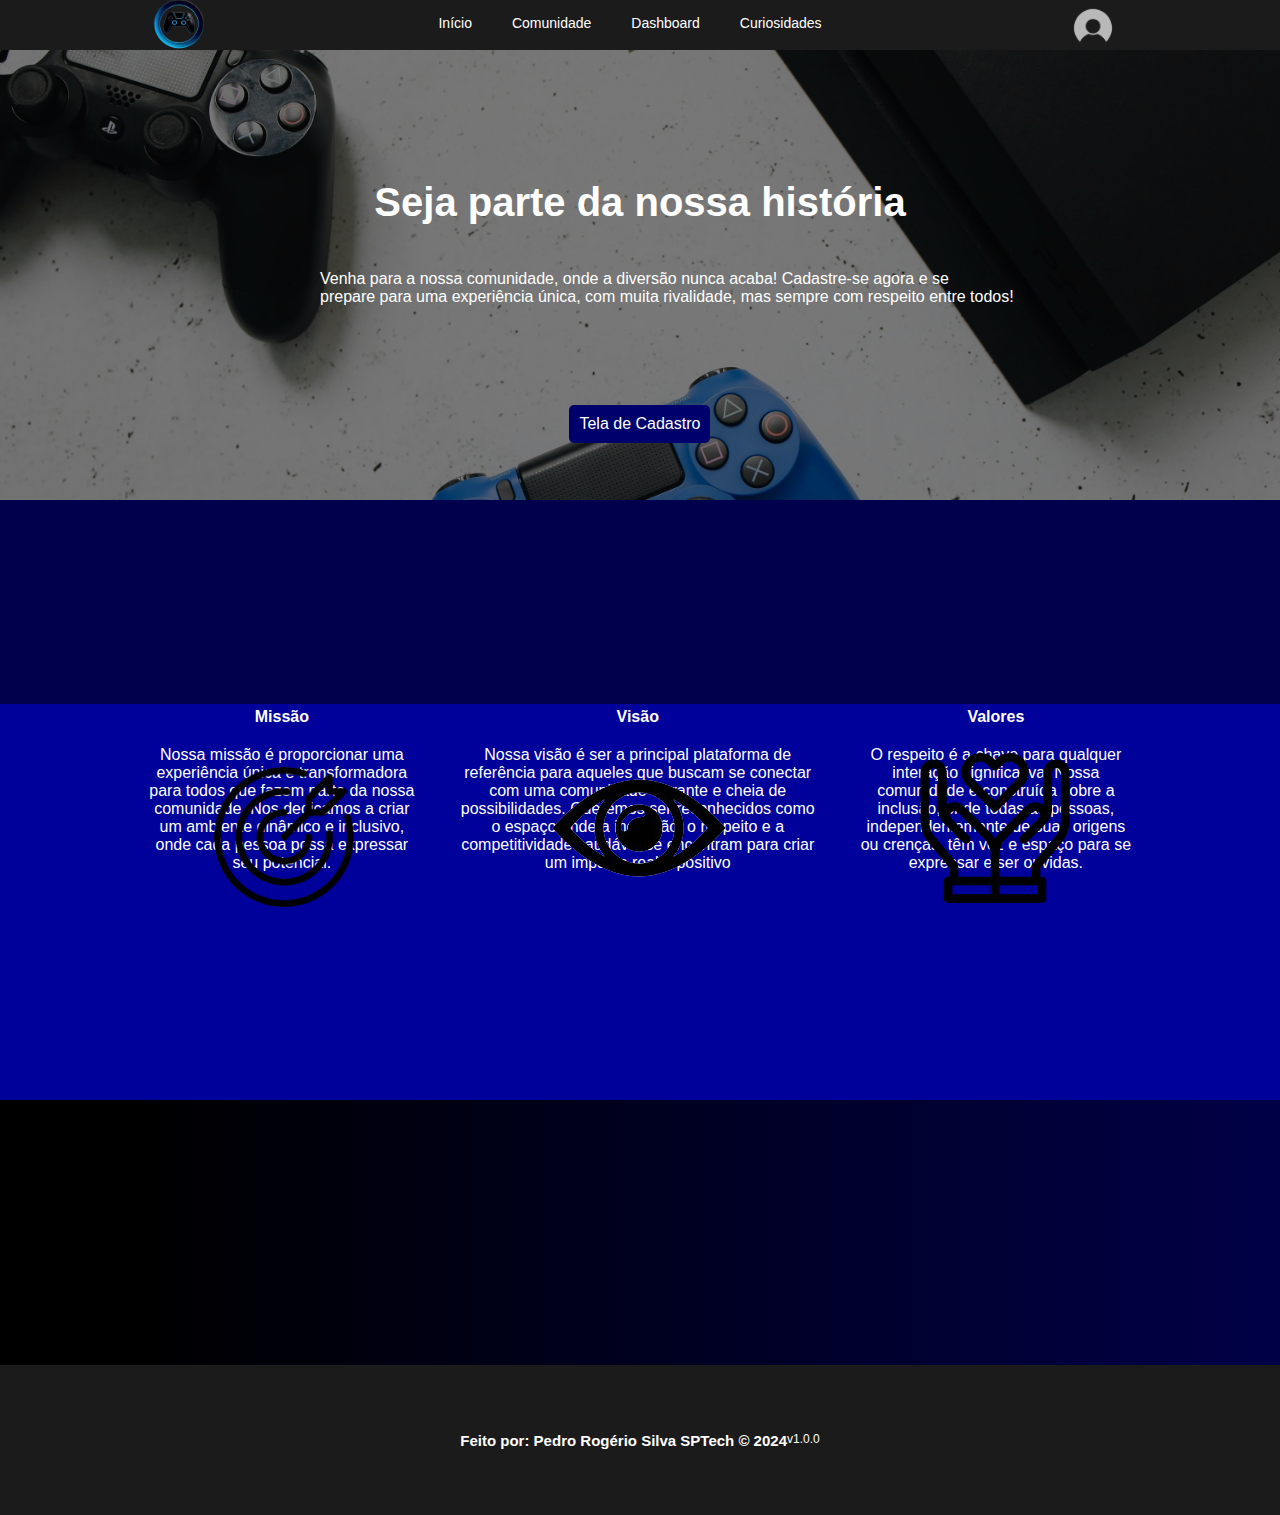
<file: public/index.html>
<!DOCTYPE html>
<html lang="pt-BR">
<head>
    <meta charset="UTF-8">
    <meta name="viewport" content="width=device-width, initial-scale=1.0">
    <title>Gamer Community</title>
    <script src="./js/sessao.js"></script>
    <link rel="stylesheet" href="./css/inicio.css">
    <link href='https://unpkg.com/boxicons@2.1.4/css/boxicons.min.css' rel='stylesheet'>
    <link rel="shortcut icon" href="./assets/icon/Leonardo_Phoenix_Create_a_sleek_modern_logo_that_embodies_the_2-removebg-preview.ico" type="image/x-icon">


</head>
<body>
    <nav class="navbar">
        <div class="containere">
            <img src="./assets/Leonardo_Phoenix_Create_a_sleek_modern_logo_that_embodies_the_2-removebg-preview.png"  width="100" height="auto" alt="Logo">
          </div>
    <ul class="nav-links">
        <li><a href="inicio.html">Início</a></li>
        <li><a href="#" onclick="comunidade()">Comunidade</a></li>
        <li><a href="#" onclick="dashboard()">Dashboard</a></li>
        <li><a href="curiosidades.html">Curiosidades</a></li>
    </ul>
    <div class="user">
        <a href="login.html"><img src="assets/download-removebg-preview (3).png" width="50" height="auto"></a>
    </div>
</nav>
    <div class="banner">
        <div class="container">
            <h1>Seja parte da nossa história</h1>
            <p>Venha para a nossa comunidade, onde a diversão nunca acaba! Cadastre-se agora e se<br> prepare para uma experiência única, com muita rivalidade, mas sempre com respeito entre todos!</p>
            <a href="cadastro.html">
                <button>Tela de Cadastro</button>
            </a>
            
        </div>
      </div>

      <div class="img1">
        <img src="assets/missão-removebg-preview.png" width="140px" height="auto">
      </div>

      <div class="img2">
        <img src="assets/OLHO-removebg-preview.png" width="290px" height="auto">
      </div>

      <div class="img3">
        <img src="assets/valores-removebg-preview.png" width="150px" height="auto">
      </div>

      <div class="social">
        <div class="container">
          <div class="boxes">
            <div class="box">
              <h4>Missão</h4>
              <p>Nossa missão é proporcionar uma experiência única e transformadora para todos que fazem parte da nossa comunidade. 
                Nos dedicamos a criar um ambiente dinâmico e inclusivo, onde cada pessoa possa expressar seu potencial.</p>
            </div>
            <div class="box">
         
              <h4>Visão</h4>
              <p>Nossa visão é ser a principal plataforma de referência para aqueles que buscam se conectar com uma comunidade vibrante e cheia de possibilidades. 
                Queremos ser reconhecidos como o espaço onde a inovação, o respeito e a competitividade saudável se encontram para criar um impacto real e positivo</p>
            </div>
            <div class="box">
              
              <h4>Valores</h4>
              <p>O respeito é a chave para qualquer interação significativa. Nossa comunidade é construída sobre a inclusão, 
                onde todas as pessoas, independentemente de suas origens ou crenças, têm voz e espaço para se expressar e ser ouvidas.</p>
            </div>
        </div>
    </div>
</div>
<div class="footer">
  <div class="container">
    <h4>Feito por: Pedro Rogério Silva SPTech &copy; 2024</h4>
    <span class="version">v1.0.0</span>
  </div>
</div>

</body>
</html>
<script>
  function comunidade(){
      alert('Faça o login para ter acesso a essa página')
      window.location = "login.html";
  }
  function dashboard(){
      alert('Faça o login para ter acesso a essa página')
      window.location = "login.html";
  }
</script>
</file>
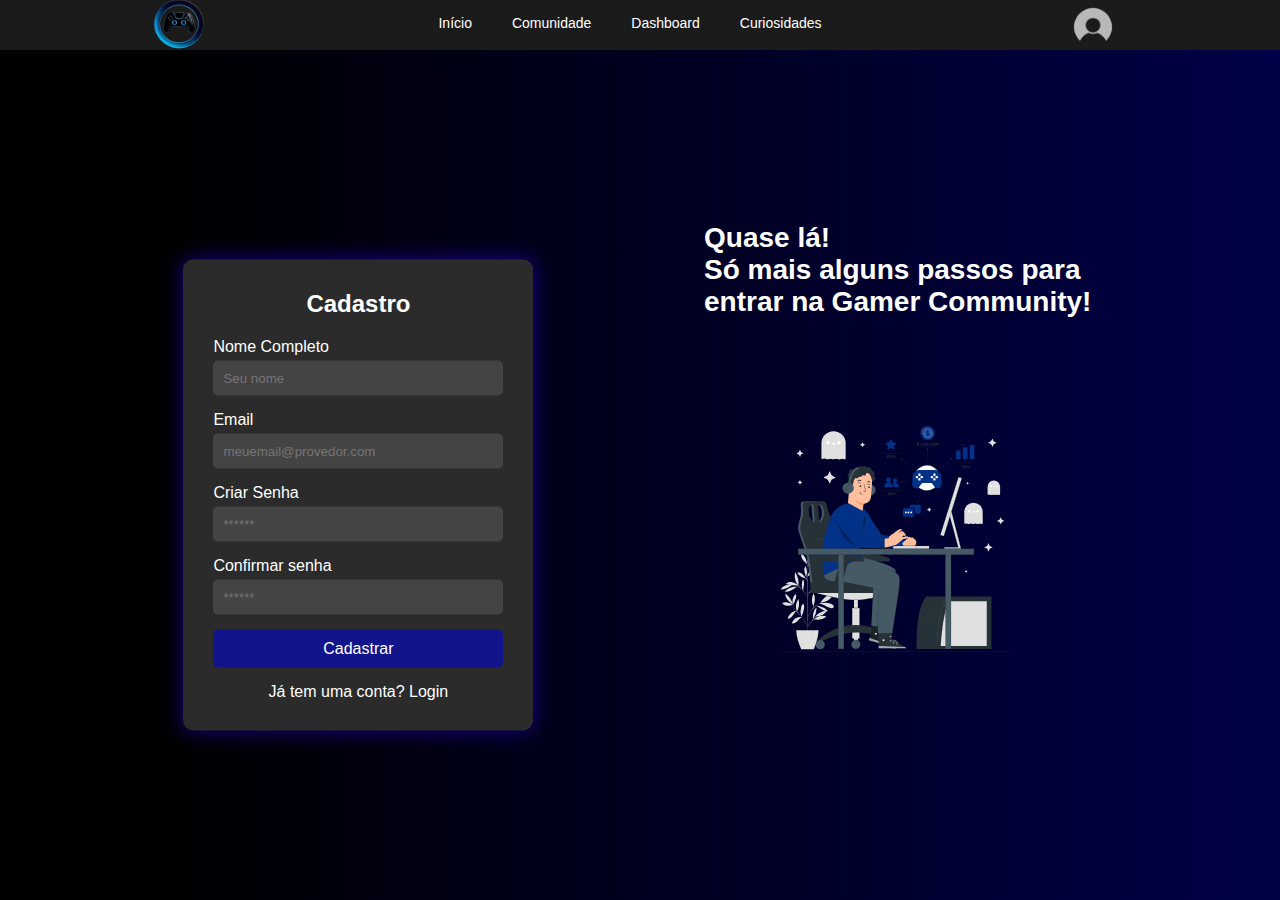
<file: public/cadastro.html>
<!DOCTYPE html>
<html lang="pt-BR">
<head>
    <meta charset="UTF-8">  
    <link rel="shortcut icon" href="./assets/icon/Leonardo_Phoenix_Create_a_sleek_modern_logo_that_embodies_the_2-removebg-preview.ico" type="image/x-icon">
    <meta name="viewport" content="width=device-width, initial-scale=1.0">
    <title>Gammer Community</title>
    <link rel="stylesheet" href="./css/cadastro.css">
    <link rel="icon" href="./assets/icon/favicon2.ico" />
    <script src="./js/sessao.js"></script>
</head>
<body onload="listar()">
    <nav class="navbar">
      <div class="containere">
        <img src="./assets/Leonardo_Phoenix_Create_a_sleek_modern_logo_that_embodies_the_2-removebg-preview.png"  width="100" height="auto" alt="Logo">
      </div>
    <ul class="nav-links">
        <li><a href="index.html">Início</a></li>
        <li><a onclick="comunidade()" href="#">Comunidade</a></li>
        <li><a onclick="dashboard()"  href="#">Dashboard</a></li>
        <li><a onclick="sobre()"  href="curiosidades.html">Curiosidades</a></li>
    </ul>
    <div class="user">
        <a href="login.html"><img src="assets/download-removebg-preview (3).png" width="50" height="auto"></a>
    </div>           
</nav>

<div class="textinho">
  <h1>Quase lá! <br> Só mais alguns passos para <br> entrar na Gamer Community!</h1>
</div>

     <div class="video">
      <img src="./assets/game-analytics-animate.svg" width="250" height="auto" >
      </div>
       <div class="alerta_erro">
        <div class="card_erro" id="cardErro">
          <span id="mensagem_erro"></span>
        </div>
      </div>
  
    <div class="container">
        <div class="login-box">
            <h2>Cadastro</h2>
                <div class="input-group">
                    <label for="username">Nome Completo</label>
                    <input type="text" placeholder="Seu nome" id="nome_input">
                </div>
                <div class="input-group">
                    <label for="Email">Email</label>
                    <input type="text"  placeholder="meuemail@provedor.com"  id="email_input">
                </div>
                <div class="input-group">
                    <label for="password">Criar Senha</label>
                    <input type="password"  id="senha_input" placeholder="******">
                </div>
                
                <div class="input-group">
                    <label for="password">Confirmar senha</label>
                    <input type="password"  id="confirmacao_senha_input" placeholder="******">
                </div>
                <button onclick="cadastrar()">Cadastrar</button>
                <div id="div_aguardar" class="loading-div">
                    <img src="./assets/aguarde-pink2.gif" id="loading-gif" />
                  </div>
                  <div id="div_erros_login"></div>  
            
            <p class="footer">Já tem uma conta? <a href="login.html">Login</a></p>
        </div>
    </div>
</body>
</html>

<script>
  
  function comunidade(){
      alert('Faça o login para ter acesso a essa página')
      window.location = "login.html";
  }
  function dashboard(){
      alert('Faça o login para ter acesso a essa página')
      window.location = "login.html";
  }
  function cadastrar() {
    var nomeVar = nome_input.value;
    var emailVar = email_input.value;
    var senhaVar = senha_input.value;
    var confirmacaoSenhaVar = confirmacao_senha_input.value;
    var indice_arroba = emailVar.indexOf('@')
    var indice_ponto = emailVar.indexOf('.')  
    
    if (
      nomeVar == "" &&
      emailVar == "" &&
      senhaVar == "" &&
      confirmacaoSenhaVar == "" 
    ) {
      cardErro.style.display = "block";
      mensagem_erro.innerHTML =
        "(Todos os campos estão em branco)";
          setTimeout(function() {
        cardErro.style.display = "none";
           }, 3000);
    return false;
      }
      
      if (  nomeVar == "" ||
        emailVar == "" ||
        senhaVar == "" ||
        confirmacaoSenhaVar == "" 
      ) {
        cardErro.style.display = "block";
        mensagem_erro.innerHTML =
          "(Preencha todos os campos para prosseguir)";
          setTimeout(function() {
        cardErro.style.display = "none";
           }, 3000);
    return false;
      }
      
      if (  nomeVar.includes(" ") == false
      ) {
        cardErro.style.display = "block";
        mensagem_erro.innerHTML =
          "Insira o seu nome Completo";
          setTimeout(function() {
        cardErro.style.display = "none";
           }, 3000);
    return false;
      }

      
    
    if (emailVar.includes('@') == false && emailVar.includes('.com') == false && emailVar.includes('.br') == false) {
      cardErro.style.display = "block";
      mensagem_erro.innerHTML =
        "(O email deve conter arroba '@' e '.com' ou '.br')";

        setTimeout(function() {
        cardErro.style.display = "none";
           }, 3000);
    return false;
      }
      
    
    if (emailVar.includes('@') == false) {
      cardErro.style.display = "block";
      mensagem_erro.innerHTML =
        "(O email deve conter arroba '@')";

        setTimeout(function() {
        cardErro.style.display = "none";
           }, 3000);
    return false;
      }
     
      if (emailVar.includes(".com") == false && emailVar.includes(".br") == false
    ) {
      cardErro.style.display = "block";
      mensagem_erro.innerHTML =
        "(O email deve terminar com '.com' ou '.br')";

        setTimeout(function() {
        cardErro.style.display = "none";
           }, 3000);
    return false;
      }
      
    
    if (emailVar.length < 8 ) {
      cardErro.style.display = "block";
      mensagem_erro.innerHTML =
        `O email esta muito curto <br>
        Insira um email válido`;

        setTimeout(function() {
        cardErro.style.display = "none";
           }, 3000);
    return false;
      }  
    
    if (indice_arroba > indice_ponto
    ) {
      cardErro.style.display = "block";
      mensagem_erro.innerHTML =
      "(O arroba '@' deve vir antes do ponto '.')";
      
      setTimeout(function() {
        cardErro.style.display = "none";
      }, 3000);
      return false;
    }
    
    if (senhaVar.length < 7
      ) {
        cardErro.style.display = "block";
        mensagem_erro.innerHTML =
          "(A senha deve conter ao menos 8 caracteres)";
  
          setTimeout(function() {
          cardErro.style.display = "none";
             }, 3000);
      return false;
        }

    if(senhaVar.includes(0) ||
       senhaVar.includes(1) ||
       senhaVar.includes(2) ||
       senhaVar.includes(3) ||
       senhaVar.includes(4) ||
       senhaVar.includes(5) ||
       senhaVar.includes(6) ||
       senhaVar.includes(7) ||
       senhaVar.includes(8) ||
       senhaVar.includes(9)
  ) {
    var contemNum = true
  } else {
    
    cardErro.style.display = "block";
      mensagem_erro.innerHTML =
        "(A senha deve conter ao menos 1 número)";
        
        setTimeout(function() {
          cardErro.style.display = "none";
        }, 3000);
    return false;
      
  }
  if(senhaVar.includes("!") ||
       senhaVar.includes("*") ||
       senhaVar.includes("&") ||
       senhaVar.includes("$") ||
       senhaVar.includes("#") ||
       senhaVar.includes("@") 
  ) {
    var contemCaracter = true
  } else {
    
    cardErro.style.display = "block";
      mensagem_erro.innerHTML =
        "(A senha deve conter ao menos 1 caractere especial)";

        setTimeout(function() {
        cardErro.style.display = "none";
           }, 3000);
    return false;
      
  }
          
   
  
  
  if (senhaVar != confirmacaoSenhaVar
    ) {
      cardErro.style.display = "block";
      mensagem_erro.innerHTML =
        "(As senha não coincidem)";

        setTimeout(function() {
        cardErro.style.display = "none";
           }, 3000);
    return false;
      }

    


    // Enviando o valor da nova input
    fetch("/usuarios/cadastrar", {
      method: "POST",
      headers: {
        "Content-Type": "application/json",
      },
      body: JSON.stringify({
        // crie um atributo que recebe o valor recuperado aqui
        // Agora vá para o arquivo routes/usuario.js
        nomeServer: nomeVar,
        emailServer: emailVar,
        senhaServer: senhaVar
      }),
    })
      .then(function (resposta) {
        console.log("resposta: ", resposta);

        if (resposta.ok) {
          cardErro.style.display = "block";

          mensagem_erro.innerHTML =
            "Cadastro realizado com sucesso! Redirecionando para tela de Login...";

          setTimeout(() => {
            window.location = "login.html";
          }, "2000");

          limparFormulario();
          finalizarAguardar();
        } else {
          throw "Houve um erro ao tentar realizar o cadastro!";
        }
      })
      .catch(function (resposta) {
        console.log(`#ERRO: ${resposta}`);
        finalizarAguardar();
      });

    return false;
  }


  function sumirMensagem() {
    cardErro.style.display = "none";
  }
</script>
</file>
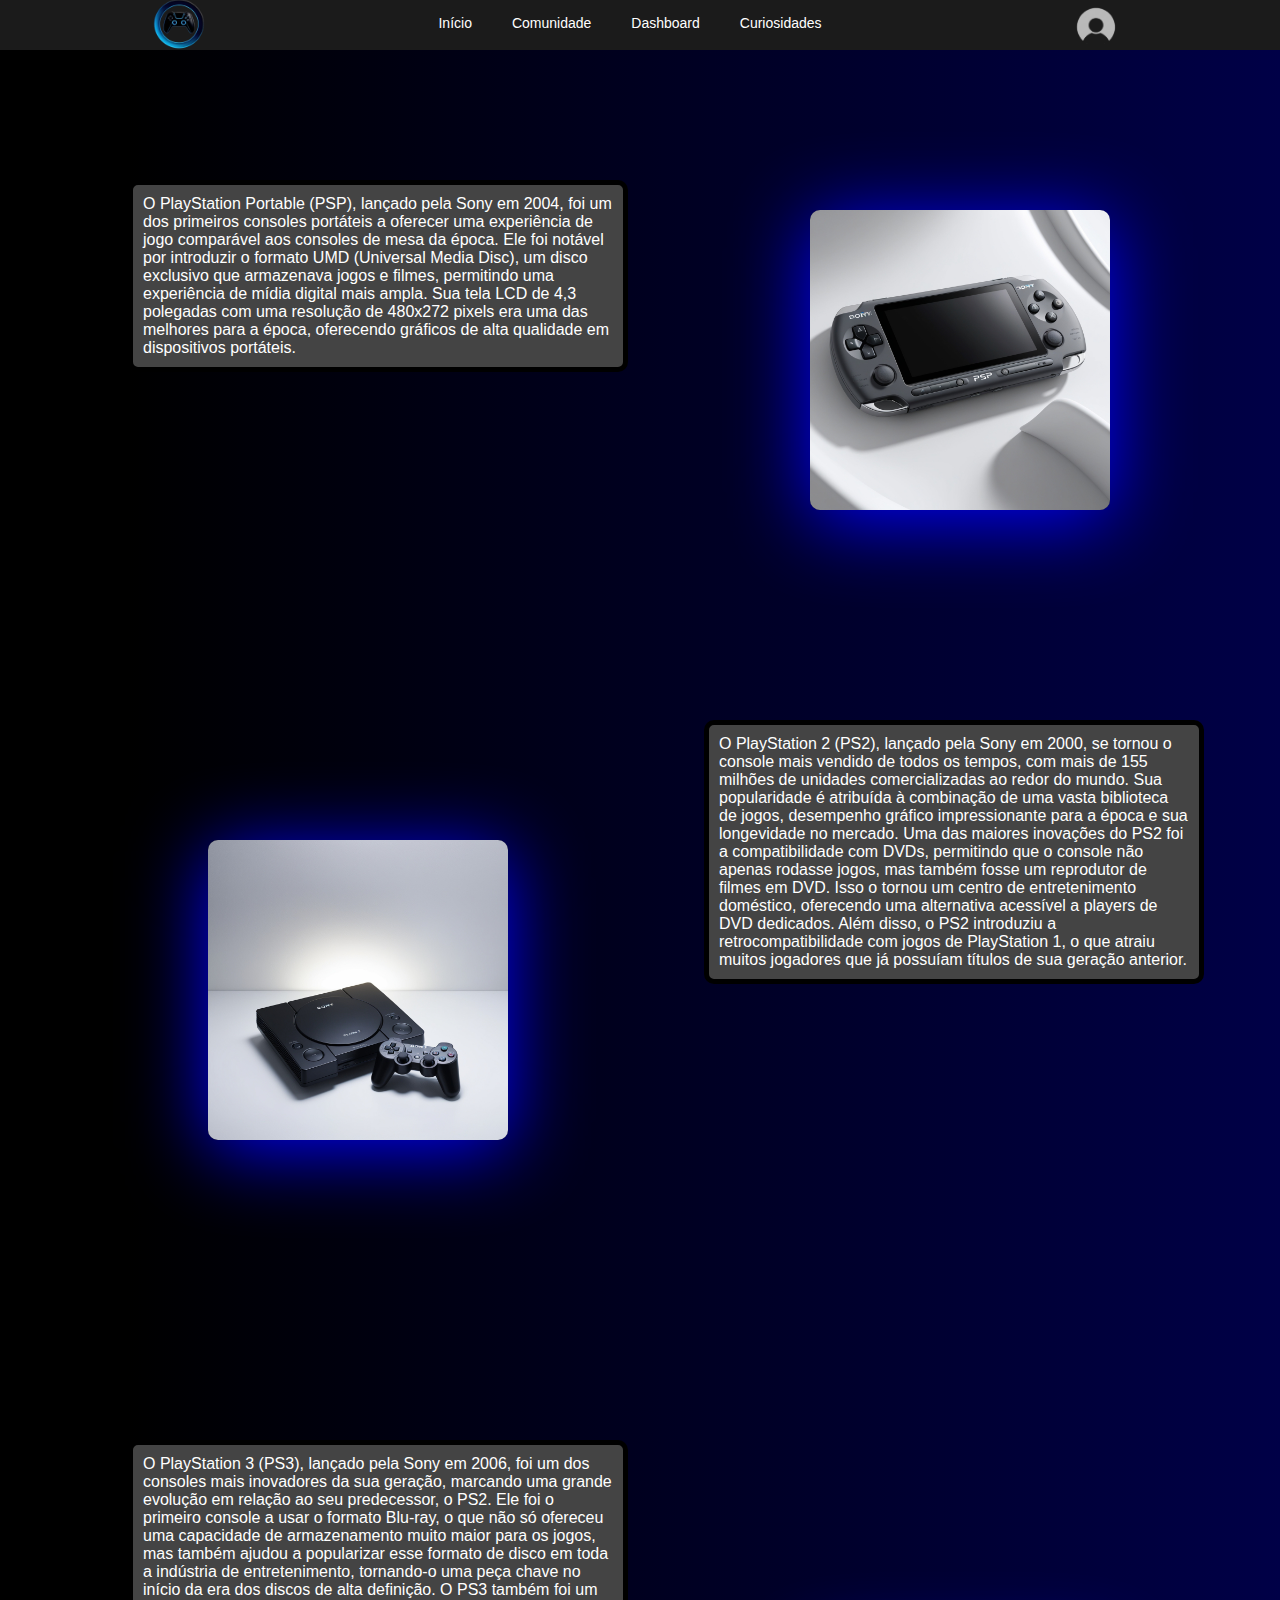
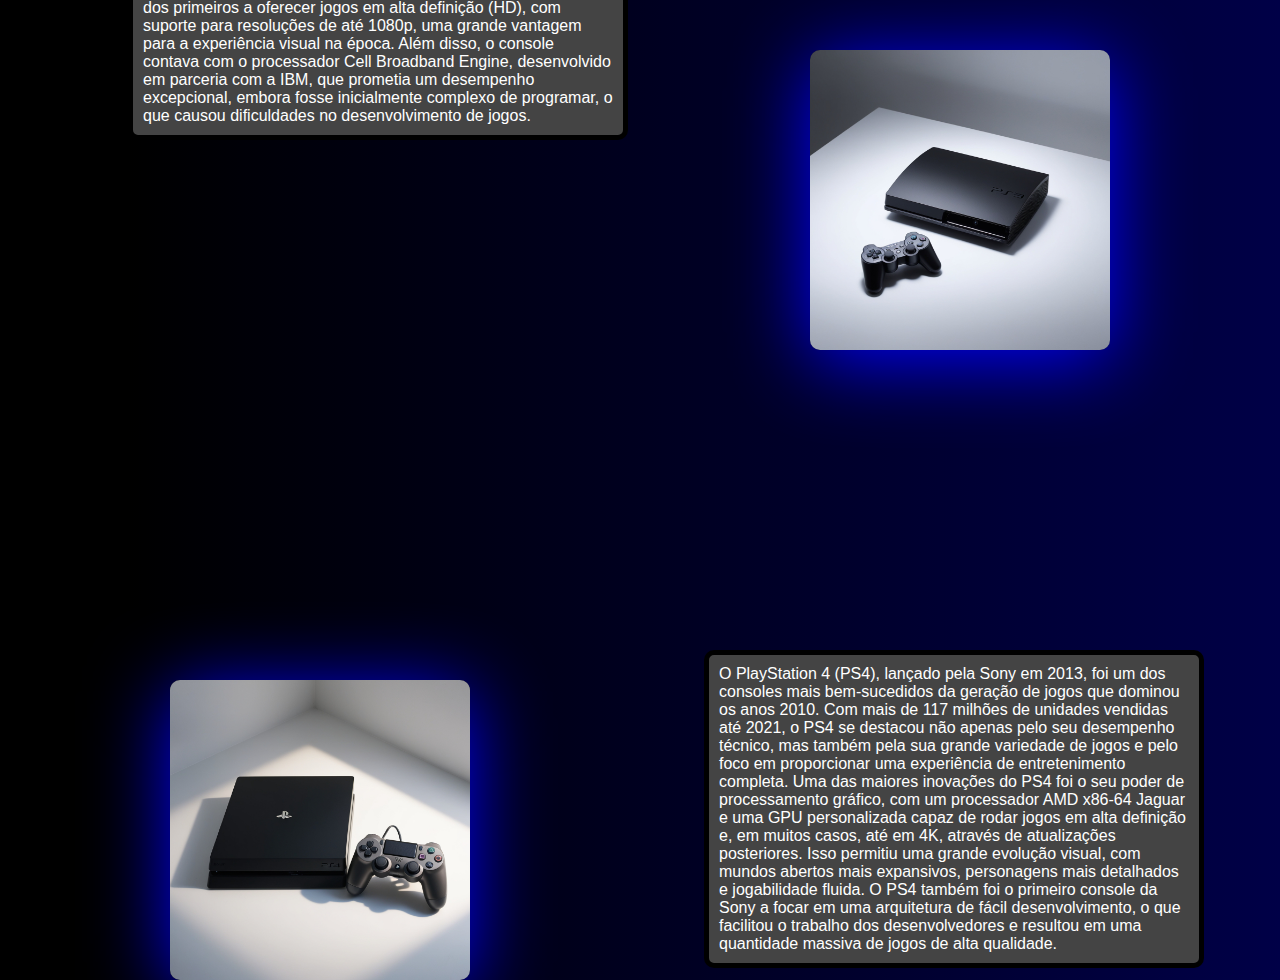
<file: public/curiosidades.html>
<!DOCTYPE html>
<html lang="pt-BR">
<head>
    <meta charset="UTF-8">
    <meta name="viewport" content="width=device-width, initial-scale=1.0">
    <title>Gamer Community</title>
    <script src="./js/sessao.js"></script>
    <link rel="stylesheet" href="./css/curiosidades.css">
    <link href='https://unpkg.com/boxicons@2.1.4/css/boxicons.min.css' rel='stylesheet'>
    <link rel="shortcut icon" href="./assets/icon/Leonardo_Phoenix_Create_a_sleek_modern_logo_that_embodies_the_2-removebg-preview.ico" type="image/x-icon">
    

</head>
<body>
    <nav class="navbar">
        <div class="containere">
            <img src="./assets/Leonardo_Phoenix_Create_a_sleek_modern_logo_that_embodies_the_2-removebg-preview.png"  width="100" height="auto" alt="Logo">
          </div>
    <ul class="nav-links">
        <li><a href="index.html">Início</a></li>
        <li><a onclick="comunidade()">Comunidade</a></li>
        <li><a onclick="dashboard()">Dashboard</a></li>
        <li><a href="curiosidades.html">Curiosidades</a></li>
    </ul>
    <div class="user">
        <a href="login.html"><img src="assets/download-removebg-preview (3).png" width="50" height="auto"></a>
    </div>
</nav>
    <div class="dono">
    <div class="psp">
     <img src="./assets/PSP.jpg" width="300px" height="auto">
     </div>
     <p>O PlayStation Portable (PSP), lançado pela Sony em 2004, foi um dos primeiros consoles portáteis a oferecer uma experiência de jogo comparável aos consoles de mesa da época. Ele foi notável por introduzir o formato UMD (Universal Media Disc), um disco exclusivo que armazenava jogos e filmes, permitindo uma experiência de mídia digital mais ampla. Sua tela LCD de 4,3 polegadas com uma resolução de 480x272 pixels era uma das melhores para a época, oferecendo gráficos de alta qualidade em dispositivos portáteis.</p>
    </div>

    <div class="dono1">
        <div class="ps2">
        <img src="./assets/ps2.jpg" width="300px" height="auto">
        </div>
        <p>O PlayStation 2 (PS2), lançado pela Sony em 2000, se tornou o console mais vendido de todos os tempos, com mais de 155 milhões de unidades comercializadas ao redor do mundo. Sua popularidade é atribuída à combinação de uma vasta biblioteca de jogos, desempenho gráfico impressionante para a época e sua longevidade no mercado.
            Uma das maiores inovações do PS2 foi a compatibilidade com DVDs, permitindo que o console não apenas rodasse jogos, mas também fosse um reprodutor de filmes em DVD. Isso o tornou um centro de entretenimento doméstico, oferecendo uma alternativa acessível a players de DVD dedicados. Além disso, o PS2 introduziu a retrocompatibilidade com jogos de PlayStation 1, o que atraiu muitos jogadores que já possuíam títulos de sua geração anterior.</p>
    </div>

     <div class="dono2">
        <div class="ps3">
        <img src="./assets/ps3.jpg" width="300px" height="auto">
        </div>
        <p>O PlayStation 3 (PS3), lançado pela Sony em 2006, foi um dos consoles mais inovadores da sua geração, marcando uma grande evolução em relação ao seu predecessor, o PS2. Ele foi o primeiro console a usar o formato Blu-ray, o que não só ofereceu uma capacidade de armazenamento muito maior para os jogos, mas também ajudou a popularizar esse formato de disco em toda a indústria de entretenimento, tornando-o uma peça chave no início da era dos discos de alta definição.
            O PS3 também foi um dos primeiros a oferecer jogos em alta definição (HD), com suporte para resoluções de até 1080p, uma grande vantagem para a experiência visual na época. Além disso, o console contava com o processador Cell Broadband Engine, desenvolvido em parceria com a IBM, que prometia um desempenho excepcional, embora fosse inicialmente complexo de programar, o que causou dificuldades no desenvolvimento de jogos.</p>
    </div> 

    <div class="dono3">
        <div class="ps4">
            <img src="./assets/ps4.jpg" width="300px" height="auto"> 
        </div>
        <p>O PlayStation 4 (PS4), lançado pela Sony em 2013, foi um dos consoles mais bem-sucedidos da geração de jogos que dominou os anos 2010. Com mais de 117 milhões de unidades vendidas até 2021, o PS4 se destacou não apenas pelo seu desempenho técnico, mas também pela sua grande variedade de jogos e pelo foco em proporcionar uma experiência de entretenimento completa.
            Uma das maiores inovações do PS4 foi o seu poder de processamento gráfico, com um processador AMD x86-64 Jaguar e uma GPU personalizada capaz de rodar jogos em alta definição e, em muitos casos, até em 4K, através de atualizações posteriores. Isso permitiu uma grande evolução visual, com mundos abertos mais expansivos, personagens mais detalhados e jogabilidade fluida. O PS4 também foi o primeiro console da Sony a focar em uma arquitetura de fácil desenvolvimento, o que facilitou o trabalho dos desenvolvedores e resultou em uma quantidade massiva de jogos de alta qualidade.</p>
    </div>

</body>
</html>
<script>
    
  function comunidade(){
      alert('Faça o login para ter acesso a essa página')
      window.location = "login.html";
  }
  function dashboard(){
      alert('Faça o login para ter acesso a essa página')
      window.location = "login.html";
  }
</script>
</file>
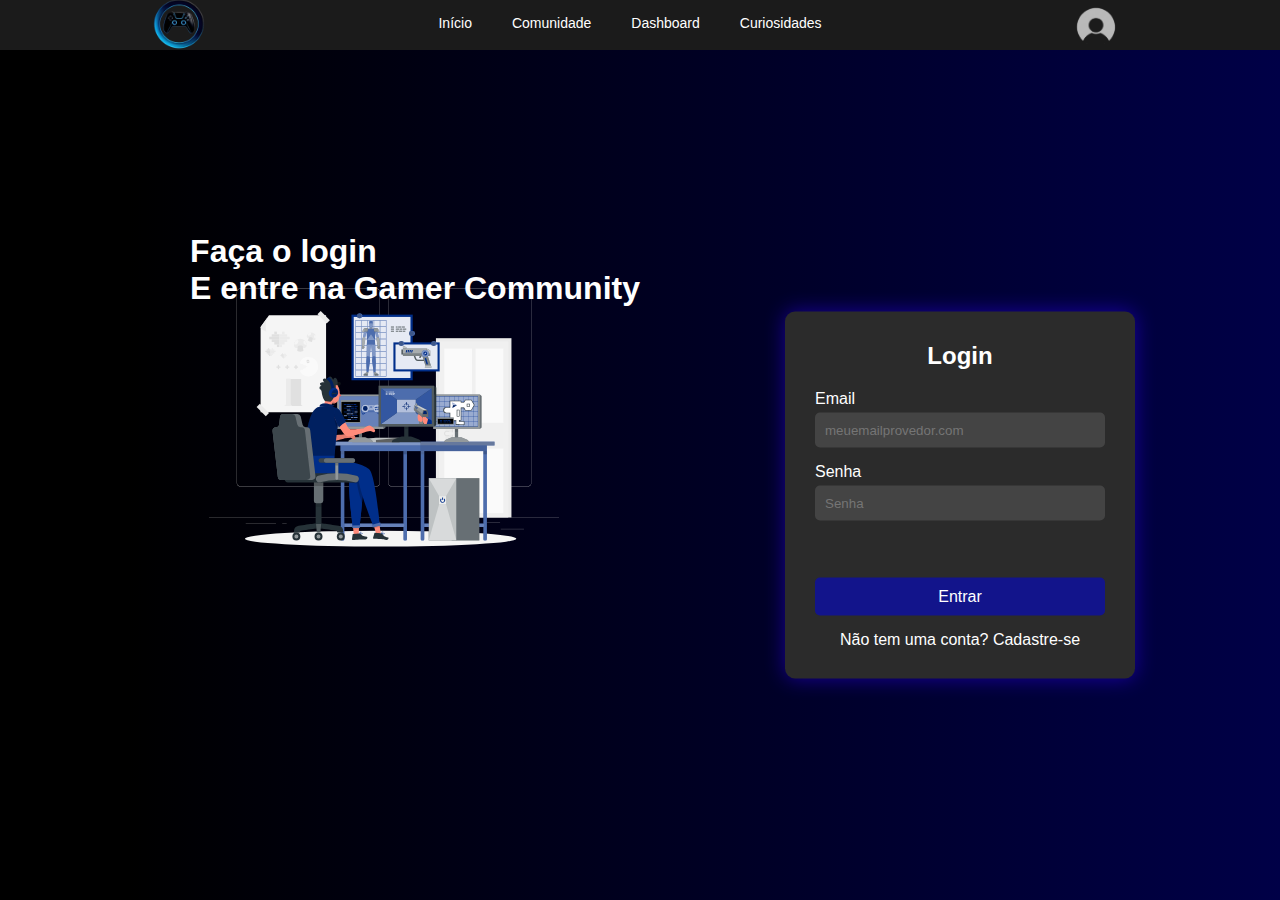
<file: public/login.html>
<!DOCTYPE html>
<html lang="pt-BR">
<head>
    <link rel="shortcut icon" href="./assets/icon/Leonardo_Phoenix_Create_a_sleek_modern_logo_that_embodies_the_2-removebg-preview.ico" type="image/x-icon">
    <meta charset="UTF-8">
    <meta name="viewport" content="width=device-width, initial-scale=1.0">
    <title>Gammer Community</title>
    <link rel="stylesheet" href="./css/login.css">
    <script src="./js/sessao.js"></script>
    <link href='https://unpkg.com/boxicons@2.1.4/css/boxicons.min.css' rel='stylesheet'>


</head>
<body>
    <nav class="navbar">
        <div class="containere">
            <img src="./assets/Leonardo_Phoenix_Create_a_sleek_modern_logo_that_embodies_the_2-removebg-preview.png"  width="100" height="auto" alt="Logo">
          </div>
    <ul class="nav-links">
        <li><a href="index.html">Início</a></li>
        <li><a onclick="comunidade()" >Comunidade</a></li>
        <li><a onclick="dashboard()"  href="#">Dashboard</a></li>
        <li><a  href="curiosidades.html">Curiosidades</a></li>
    </ul>
    <div class="user">
        <a href="login.html"><img src="assets/download-removebg-preview (3).png  " width="50" height="auto"></a>
    </div>
                
</nav>
<div class="img-pc">
  <img src="./assets/video-game.svg" width="350" height="auto">
</div>
<div class="textinho">
    <h1>Faça o login<br>E entre na Gamer Community</h1>
</div>

  


  <div class="login">
    <div class="alerta_erro">
        <div class="card_erro" id="cardErro">
            <span id="mensagem_erro"></span>
        </div>
    </div>
    
    <div class="container">
        <div class="login-box">
            <h2>Login</h2>
            
                <div class="input-group">
                    <label for="username">Email</label>
                    <input  type="text" id="email_input" placeholder="meuemailprovedor.com">
                </div>
                <div class="input-group">
                    <label for="password">Senha</label>
                    <input oninput="senha()" type="password" id="senha_input" placeholder="Senha">
                </div>
                <div id="div_erros_login"></div>
                <div id="div_mensagem" class="mensagem">ㅤ <br>ㅤ</div>
                
                <button onclick="entrar()">Entrar</button>
 
                <div id="div_aguardar" class="loading-div">
                    <img src="./assets/aguarde-pink3.gif" id="loading-gif">
                </div>
                
            
            <p class="footer">Não tem uma conta? <a href="cadastro.html">Cadastre-se</a></p>
        </div>
    </div>
    
</body>
</html>

<script>

function comunidade(){
      alert('Faça o login para ter acesso a essa página')
      window.location = "login.html";
  }
  function dashboard(){
      alert('Faça o login para ter acesso a essa página')
      window.location = "login.html";
  }
function senha(){
    var mensagem = ``
    var senha = senha_input.value
    var tamanho_senha = senha.length
    if (tamanho_senha <  8){
        mensagem = `<span style = "color : yellow"> A senha deve conter ao menos 8 caracteres </span>`
    } else{
        mensagem = `ㅤ <br>ㅤ`
    } div_mensagem.innerHTML = mensagem
}

    function entrar() {
        aguardar();

        var emailVar = email_input.value;
        var senhaVar = senha_input.value;

        if (emailVar == "" || senhaVar == "") {
            cardErro.style.display = "block"
            mensagem_erro.innerHTML = "(Mensagem de erro para todos os campos em branco)";
            finalizarAguardar();
            return false;
        }
        else {
            setInterval(sumirMensagem, 5000)
        }

        console.log("FORM LOGIN: ", emailVar);
        console.log("FORM SENHA: ", senhaVar);

        fetch("/usuarios/autenticar", {
            method: "POST",
            headers: {
                "Content-Type": "application/json"
            },
            body: JSON.stringify({
                emailServer: emailVar,
                senhaServer: senhaVar
            })
        }).then(function (resposta) {
            console.log("ESTOU NO THEN DO entrar()!")

            if (resposta.ok) {
                console.log(resposta);

                resposta.json().then(json => {
                    console.log(json);
                    // console.log(JSON.stringify(json));
                    sessionStorage.EMAIL_USUARIO = json.email;
                    sessionStorage.NOME_USUARIO = json.nome;
                    sessionStorage.ID_USUARIO = json.id;
            

                    window.location = "./dashboard/mural.html";
                });

            } else {

                console.log("Houve um erro ao tentar realizar o login!");

                resposta.text().then(texto => {
                    console.error(texto);
                    finalizarAguardar(texto);
                });
            }

        }).catch(function (erro) {
            console.log(erro);
        })

        return false;
    }

    function sumirMensagem() {
        cardErro.style.display = "none"
    }

</script>
</file>
<file: public/css/inicio.css>
* {
    box-sizing: border-box;
    margin: 0;
    padding: 0;
    font-family: 'Lucida Sans', 'Lucida Sans Regular', 'Lucida Grande', 'Lucida Sans Unicode', Geneva, Verdana, sans-serif;
}

body {
    font-family: 'Lucida Sans', 'Lucida Sans Regular', 'Lucida Grande', 'Lucida Sans Unicode', Geneva, Verdana, sans-serif;
    background: linear-gradient(to right, black 10%, rgb(0, 0, 71));
    color: #ffffff;
    animation: fadeIn 1s forwards;
  }

.footer {
    margin-top: 15px;
}

.footer a {
    color: #0070f3;
    text-decoration: none;
}
.footer a:hover {
    color: rgb(255, 251, 0);
}
img{
    position: absolute;
    top: 25%;
    left: 50%;
    transform: translate(-50%, -50%);
    z-index: 1;
}
.containere{
    
    position: absolute;
    top: 50%;
    left: 14%;
    z-index: 1;

}
.navbar {
    display: flex; 
    background-color: #1b1b1b;
    padding: 15px 20px;
    position: fixed; /* Fixa a navbar no topo */
    top: 0;         /* Alinha ao topo da página */
    width: 100%;    /* Faz com que a navbar ocupe toda a largura */
    z-index: 1;  /* Garante que a navbar fique acima de outros elementos */
    justify-content: center;
    height: 50px;
    font-size: 14px;
    z-index: 2;
  }


.logo img {

    height: 60px; /* Altura da imagem */

}
.nav-links {
    list-style: none;
    display: flex; /* Exibe os itens em linha */
}

.nav-links li {
    margin-right: 20px; /* Espaçamento entre os itens */
}

.nav-links a {
    color: #ffffff;
    text-decoration: none;
    padding: 5px 10px;
    transition: background-color 0.3s;
}

.nav-links a:hover {
    background-color: #0003d194; /* Cor ao passar o mouse */
    border-radius: 5px;
}

.user{
    width: 10px;
    height: 10px;
    position: absolute;
    top: 50%;
    left: 85%;
    z-index: 1;

}
.banner {
    height: 500px;
    color: white;
    background-image: url('../assets/pexels-polina-tankilevitch-4522995.jpg');
    background-size: cover;
  }
  
  .banner .container {
    justify-content: center;
    align-items: center;
    height: 100%;
  }
  
  .banner .container h1 {
    position: absolute;
    top: 20%;
    right: auto;
    display: flex;
    justify-content: center;
    align-items: center;
    width: 50%;
    margin: 0;
    padding: 0;
    font-size: 40px;
    z-index: 1;
  }
  
  .banner .container p {
    display: flex;
    justify-content: center;
    align-items: center;
    position: absolute;
    top: 30%;
    left: 25%;
    z-index: 1;
  }
  .container {
    display: flex;
    width: 80%;
    margin: auto;
  }
  .banner::before {
    content: "";
    position: absolute;
    top: 0;
    left: 0;
    right: 0;
    bottom: 21.8%;
    background-color: rgba(0, 0, 0, 0.5); /* Cor preta com 50% de opacidade */
    z-index: 1  ; /* Garante que o overlay fique acima da imagem */
}
    button{
    z-index: 1;
    position: absolute;
    top: 45%;
    right: 44.5%;
        padding: 10px;
        border: none;
        border-radius: 5px;
        background-color: rgb(0, 0, 109);
        color: #ffffff;
        cursor: pointer;
        font-size: 16px;
        transition: background-color 0.4s ease, transform 0.4s ease, box-shadow 0.4s ease;
        
}
button:hover {
    color: white;
    background-color: #000000;
    transform: scale(1.1) rotate(1deg); /* Aumenta e gira o botão */
    box-shadow: 0 6px 20px rgba(0, 0, 0, 0.4); /* Sombra mais pronunciada */
  }
  @keyframes fadeIn {
    from {
        opacity: 0;
    }
    to {
        opacity: 1;
    }
  }
  .social {
    background-color: rgb(0, 0, 155);
    display: flex;
    height: 600px;
  }
  
  .social .container {
    justify-content: center;
  }
  
 
  .social .container .boxes {
    display: flex;
    justify-content: space-between;
    align-items: flex-start;
    width: 100%;
  }
  
  .social p {
    text-align: center;
    padding: 20px;
  }
  
  .box {
    display: flex;
    flex-direction: column;
    align-items: center;
  }
  
  .img1{
    position: absolute;
    top: 93%;
    left: 22.2%;
  }
  
  .img2{
    position: absolute;
    top: 92%;
    left: 49.9%;
  }
  
  .img3{
    position: absolute;
    top: 92%;
    left: 77.7%;
  }
  .footer {
    position: absolute;
    top: 150%;
    left: 0%;
    width: 100%;
    background-color: #1b1b1b;
    height: 150px;
    color: white;
    display: flex;
    font-size: 15px;
  }
  
  .footer .container {
    justify-content: center;
    text-align: center;
    
  }
  
  .footer .container .version {
    font-size: 12px;
  }
</file>
<file: public/css/cadastro.css>
* {
  box-sizing: border-box;
  margin: 0;
  padding: 0;
}

body {
  font-family: 'Lucida Sans', 'Lucida Sans Regular', 'Lucida Grande', 'Lucida Sans Unicode', Geneva, Verdana, sans-serif;
  background: linear-gradient(to right, black 10%, rgb(0, 0, 71));
  color: #ffffff;
  display: flex;
  justify-content: center;
  align-items: center;
  height: 100vh;
  animation: fadeIn 1s forwards;
}

.container {    
  position: absolute;
  top: 55%;
  left: 28%;
  transform: translate(-50%, -50%);
}

.login-box {
  background-color: #2b2b2b;
  padding: 30px;
  border-radius: 10px;
  box-shadow: 0 0 20px rgba(47, 0, 255, 0.5);
  text-align: center;
  width: 350px;
}


h2 {
  margin-bottom: 20px;
}

.input-group {
  margin-bottom: 15px;
  text-align: left;
}

label {
  display: block;
  margin-bottom: 5px;
}

input {
  width: 100%;
  padding: 10px;
  border: none;
  border-radius: 5px;
  background-color: #444;
  color: #ffffff;
}

button {
  width: 100%;
  padding: 10px;
  border: none;
  border-radius: 5px;
  background-color: #0003d194;
  color: #ffffff;
  cursor: pointer;
  font-size: 16px;
  transition: background-color 0.4s ease, transform 0.4s ease, box-shadow 0.4s ease;
}
button:hover {
  color: white;
  background-color: #000000;
  transform: scale(1.1) rotate(1deg); /* Aumenta e gira o botão */
  box-shadow: 0 6px 20px rgba(0, 0, 0, 0.4); /* Sombra mais pronunciada */
}
.footer {
  margin-top: 15px;
}

.footer a {
  color: white;
  text-decoration: none;
}
.footer a:hover {
  font-size: 17px;
}

img{
  position: absolute;
  top: 15%;
  left: 50%;
  transform: translate(-50%, -50%);
  z-index: 1;
}
.containere{
  
  position: absolute;
  top: 50%;
  left: 14%;
  z-index: 1;

}
.navbar {
  display: flex; 
  background-color: #1b1b1b;
  padding: 15px 20px;
  position: fixed; /* Fixa a navbar no topo */
  top: 0;         /* Alinha ao topo da página */
  width: 100%;    /* Faz com que a navbar ocupe toda a largura */
  z-index: 1;  /* Garante que a navbar fique acima de outros elementos */
  justify-content: center;
  height: 50px;
  font-size: 14px
}


.logo img {

  height: 60px; /* Altura da imagem */

}
.nav-links {
  list-style: none;
  display: flex; /* Exibe os itens em linha */
}

.nav-links li {
  margin-right: 20px; /* Espaçamento entre os itens */
}

.nav-links a {
  color: #ffffff;
  text-decoration: none;
  padding: 5px 10px;
  transition: background-color 0.3s;
}

.nav-links a:hover {
  background-color: #0003d194; /* Cor ao passar o mouse */
  border-radius: 5px;
}

.user{
  width: 10px;
  height: 10px;
  position: absolute;
  top: 50%;
  left: 85%;
  z-index: 1;

}


.proximo{
  background-color: #0070f3;
}
.video{
  position: absolute;
  top: 60%;
  left: 70%;
}
.textinho{
position: absolute;
  left: 55%;
  top: 30%;
  transform: translateY(-50%);
  font-size: 14px;
}
@keyframes fadeIn {
  from {
      opacity: 0;
  }
  to {
      opacity: 1;
  }
}
#div_erros_login {
  display: none
}
.loading-div {
  width: 50px;
  display: none;
  
  position: absolute;
  left: 80%;
  top: 90%;
  transform: translateY(-50%);
}

.loading-div img {
  height: 50px;
  width: 50px;
  
  position: absolute;
  left: 80%;
  top: 90%;
  transform: translateY(-50%);
  
}

.alerta_erro{
  display: flex;
  justify-content: flex-end;
  
  position: absolute;
  left: 80%;
  top: 90%;
  transform: translateY(-50%);
}

.card_erro {
  display: none;
  background-color: black;
  color: #fff;
  position: absolute;
  left: 80%;
  top: 90%;
  transform: translateY(-50%);
  border-radius: 4px;
  border: blue 3px solid;
  padding: 10px;
  margin-right: 10%;
  width: 250px;
}

.card_erro #mensagem_erro{
  font-weight: 500;
  font-size: 14px;
}
</file>
<file: public/css/curiosidades.css>
* {
  box-sizing: border-box;
  margin: 0;
  padding: 0;
  
}

body {
  font-family: 'Lucida Sans', 'Lucida Sans Regular', 'Lucida Grande', 'Lucida Sans Unicode', Geneva, Verdana, sans-serif;
  background: linear-gradient(to right, black 10%, rgb(0, 0, 71));
  color: #ffffff;
  display: flex;
  justify-content: center;
  align-items: center;
  height: 100vh;
  animation: fadeIn 1s forwards;
}
@keyframes fadeIn {
  from {
      opacity: 0;
  }
  to {
      opacity: 1;
  }
}

.container {
  
  position: absolute;
  top: 55%;
  left: 75%;
  transform: translate(-50%, -50%);
  z-index: 0;
}

.login-box {
  background-color: #2b2b2b;
  padding: 30px;
  border-radius: 10px;
  box-shadow: 0 0 20px rgba(47, 0, 255, 0.5);
  text-align: center;
  width: 350px;
  height: auto;
}

.logo {
  width: 150px;
  margin-bottom: 20px;
  z-index: 0;
}

h2 {
  margin-bottom: 20px;
}

.input-group {
  margin-bottom: 15px;
  text-align: left;
  padding: 0px;
}
label {
  display: block;
  margin-bottom: 5px;
  border-color: #000000;
}

input {
  width: 100%;
  padding: 10px;
  border: none;
  border-radius: 5px;
  background-color: #444;
  color: #ffffff;
}

button {
  width: 100%;
  padding: 10px;
  border: none;
  border-radius: 5px;
  background-color: #0003d194;
  color: #ffffff;
  cursor: pointer;
  font-size: 16px;
  transition: background-color 0.4s ease, transform 0.4s ease, box-shadow 0.4s ease;

}

button:hover {
  color: white;
  background-color: #000000;
  transform: scale(1.1) rotate(1deg); /* Aumenta e gira o botão */
  box-shadow: 0 6px 20px rgba(0, 0, 0, 0.4); /* Sombra mais pronunciada */
}
.footer {
  margin-top: 15px;
}

.footer a {
  color: white;
  text-decoration: none;
}
.footer a:hover {
  font-size: 17px;
}
img{
  position: absolute;
  top: 19%;
  left: 75%;
  transform: translate(-50%, -50%);
  z-index: 1;
}
.containere{
  
  position: absolute;
  top: 50%;
  left: 14%;
  z-index: 1;

}
.navbar {
  display: flex; 
  background-color: #1b1b1b;
  padding: 15px 20px;
  position: fixed; /* Fixa a navbar no topo */
  top: 0;         /* Alinha ao topo da página */
  width: 100%;    /* Faz com que a navbar ocupe toda a largura */
  z-index: 1;  /* Garante que a navbar fique acima de outros elementos */
  justify-content: center;
  height: 50px;
  font-size: 14px
}


.logo img {

  height: 60px; /* Altura da imagem */

}
.nav-links {
  list-style: none;
  display: flex; /* Exibe os itens em linha */
}

.nav-links li {
  margin-right: 20px; /* Espaçamento entre os itens */
}

.nav-links a {
  color: #ffffff;
  text-decoration: none;
  padding: 5px 10px;
  transition: background-color 0.3s;
}

.nav-links a:hover {
  background-color: #0003d194; /* Cor ao passar o mouse */
  border-radius: 5px;
}

.user{
  width: 10px;
  height: 10px;
  position: absolute;
  top: 50%;
  left: 85%;
  z-index: 1;

}
.img-pc{
  position: absolute;
  right: 70%;
  top: 425px;
  transform: translateY(20%)
}
.textinho{
  position: absolute;
  right: 50%;
  top: 30%;
  transform: translateY(-50%);
     
}
@keyframes fadeIn {
  from {
      opacity: 0;
  }
  to {
      opacity: 1;
  }
}
.footer2 {
  background-color: #2b2b2b;
  height: 150px;
  color: #fff;
  display: flex;
  font-size: 15px;
  position: absolute;
  top: 100%;
  left: 0%;
  width: 100%;
  justify-content: center;
  align-items: center;
}

.footer2 .container2 {
  justify-content: center;
  text-align: center;
}

.footer2 .container2 .version {
  font-size: 12px;
}
.loading-div {
  position: absolute;
  top: 78%;
  left: 50%;
  display: none;
}
#loading-gif {
  width: 100px;  /* Altere o valor conforme necessário */
  height: auto;  /* Mantém a proporção original da imagem */
}

.loading-div img {
  height: 50px;
  width: 50px;
}
#div_erros_login{
  display: flex;
  justify-content: center;
  align-items: center;
}

.card_erro {
  display: none;
  background-color: black;
  color: #fff;
  position: absolute;
  left: 0%;
  top: 93%;
  transform: translateY(-50%);
  border-radius: 4px;
  border: blue 3px solid;
  padding: 10px;
  margin-right: 10%;
  width: 250px;
}

.card_erro #mensagem_erro{
  font-weight: 500;
  font-size: 14px;
}
.psp{
  position: absolute;
  top: 40%;
  left: 75%;
  
}
.psp img{
  border-radius: 10px;
  box-shadow: 0 10px 80px blue; 
  z-index: -1;
}
.dono p{
  width: 500px;
  height: auto;
  position: absolute;
  top: 20%;
  left: 10%;
  background-color: #444;
  border-radius: 10px;
  padding: 10px;
  border: 5px solid black;
}
.ps2{
  position: absolute;
  top: 110%;
  left: 28%;
}
.ps2 img{
  border-radius: 10px;
  box-shadow: 0 10px 80px blue;
  z-index: -1
}
.dono1 p{
  border: 5px solid black;
  width: 500px;
  height: auto;
  position: absolute;
  top: 80%;
  left: 55%;
  background-color: #444;
  border-radius: 10px;
  padding: 10px;
}
.ps3{
  position: absolute;
  top: 200%;
  left: 75%;
  z-index: -1;
}
.ps3 img{
  border-radius: 10px;
  box-shadow: 0 10px 80px blue
}
.dono2 p{
  border: 5px solid black;
  width: 500px;
  height: auto;
  position: absolute;
  top: 160%;
  left: 10%;
  background-color: #444;
  border-radius: 10px;
  padding: 10px;
}
.ps4{
  position: absolute;
  top: 270%;
  left: 25%;
}
.ps4 img{
  border-radius: 10px;
  box-shadow: 0 10px 80px blue
}
.dono3 p{
  border: 5px solid black;
  width: 500px;
  height: auto;
  position: absolute;
  top: 250%;
  left: 55%;
  background-color: #444;
  border-radius: 10px;
  padding: 10px;
}
</file>
<file: public/css/login.css>
* {
  box-sizing: border-box;
  margin: 0;
  padding: 0;
  
}

body {
  font-family: 'Lucida Sans', 'Lucida Sans Regular', 'Lucida Grande', 'Lucida Sans Unicode', Geneva, Verdana, sans-serif;
  background: linear-gradient(to right, black 10%, rgb(0, 0, 71));
  color: #ffffff;
  display: flex;
  justify-content: center;
  align-items: center;
  height: 100vh;
  animation: fadeIn 1s forwards;
}

.container {
  
  position: absolute;
  top: 55%;
  left: 75%;
  transform: translate(-50%, -50%);
  z-index: 0;
}

.login-box {
  background-color: #2b2b2b;
  padding: 30px;
  border-radius: 10px;
  box-shadow: 0 0 20px rgba(47, 0, 255, 0.5);
  text-align: center;
  width: 350px;
  height: auto;
}

.logo {
  width: 150px;
  margin-bottom: 20px;
  z-index: 0;
}

h2 {
  margin-bottom: 20px;
}

.input-group {
  margin-bottom: 15px;
  text-align: left;
  padding: 0px;
}
label {
  display: block;
  margin-bottom: 5px;
  border-color: #000000;
}

input {
  width: 100%;
  padding: 10px;
  border: none;
  border-radius: 5px;
  background-color: #444;
  color: #ffffff;
}

button {
  width: 100%;
  padding: 10px;
  border: none;
  border-radius: 5px;
  background-color: #0003d194;
  color: #ffffff;
  cursor: pointer;
  font-size: 16px;
  transition: background-color 0.4s ease, transform 0.4s ease, box-shadow 0.4s ease;

}

button:hover {
  color: white;
  background-color: #000000;
  transform: scale(1.1) rotate(1deg); /* Aumenta e gira o botão */
  box-shadow: 0 6px 20px rgba(0, 0, 0, 0.4); /* Sombra mais pronunciada */
}
.footer {
  margin-top: 15px;
}

.footer a {
  color: white;
  text-decoration: none;
}
.footer a:hover {
  font-size: 17px;
}
img{
  position: absolute;
  top: 19%;
  left: 75%;
  transform: translate(-50%, -50%);
  z-index: 1;
}
.containere{
  
  position: absolute;
  top: 50%;
  left: 14%;
  z-index: 1;

}
.navbar {
  display: flex; 
  background-color: #1b1b1b;
  padding: 15px 20px;
  position: fixed; /* Fixa a navbar no topo */
  top: 0;         /* Alinha ao topo da página */
  width: 100%;    /* Faz com que a navbar ocupe toda a largura */
  z-index: 1;  /* Garante que a navbar fique acima de outros elementos */
  justify-content: center;
  height: 50px;
  font-size: 14px
}


.logo img {

  height: 60px; /* Altura da imagem */

}
.nav-links {
  list-style: none;
  display: flex; /* Exibe os itens em linha */
}

.nav-links li {
  margin-right: 20px; /* Espaçamento entre os itens */
}

.nav-links a {
  color: #ffffff;
  text-decoration: none;
  padding: 5px 10px;
  transition: background-color 0.3s;
}

.nav-links a:hover {
  background-color: #0003d194; /* Cor ao passar o mouse */
  border-radius: 5px;
}

.user{
  width: 10px;
  height: 10px;
  position: absolute;
  top: 50%;
  left: 85%;
  z-index: 1;

}
.img-pc{
  position: absolute;
  right: 70%;
  top: 425px;
  transform: translateY(20%)
}
.textinho{
  position: absolute;
  right: 50%;
  top: 30%;
  transform: translateY(-50%);
     
}
@keyframes fadeIn {
  from {
      opacity: 0;
  }
  to {
      opacity: 1;
  }
}
.footer2 {
  background-color: #2b2b2b;
  height: 150px;
  color: #fff;
  display: flex;
  font-size: 15px;
  position: absolute;
  top: 100%;
  left: 0%;
  width: 100%;
  justify-content: center;
  align-items: center;
}

.footer2 .container2 {
  justify-content: center;
  text-align: center;
}

.footer2 .container2 .version {
  font-size: 12px;
}
.loading-div {
  position: absolute;
  top: 78%;
  left: 50%;
  display: none;
}
#loading-gif {
  width: 100px;  /* Altere o valor conforme necessário */
  height: auto;  /* Mantém a proporção original da imagem */
}

.loading-div img {
  height: 50px;
  width: 50px;
}
#div_erros_login{
  display: flex;
  justify-content: center;
  align-items: center;
}

.card_erro {
  display: none;
  background-color: black;
  color: #fff;
  position: absolute;
  left: 0%;
  top: 93%;
  transform: translateY(-50%);
  border-radius: 4px;
  border: blue 3px solid;
  padding: 10px;
  margin-right: 10%;
  width: 250px;
}

.card_erro #mensagem_erro{
  font-weight: 500;
  font-size: 14px;
}
</file>
